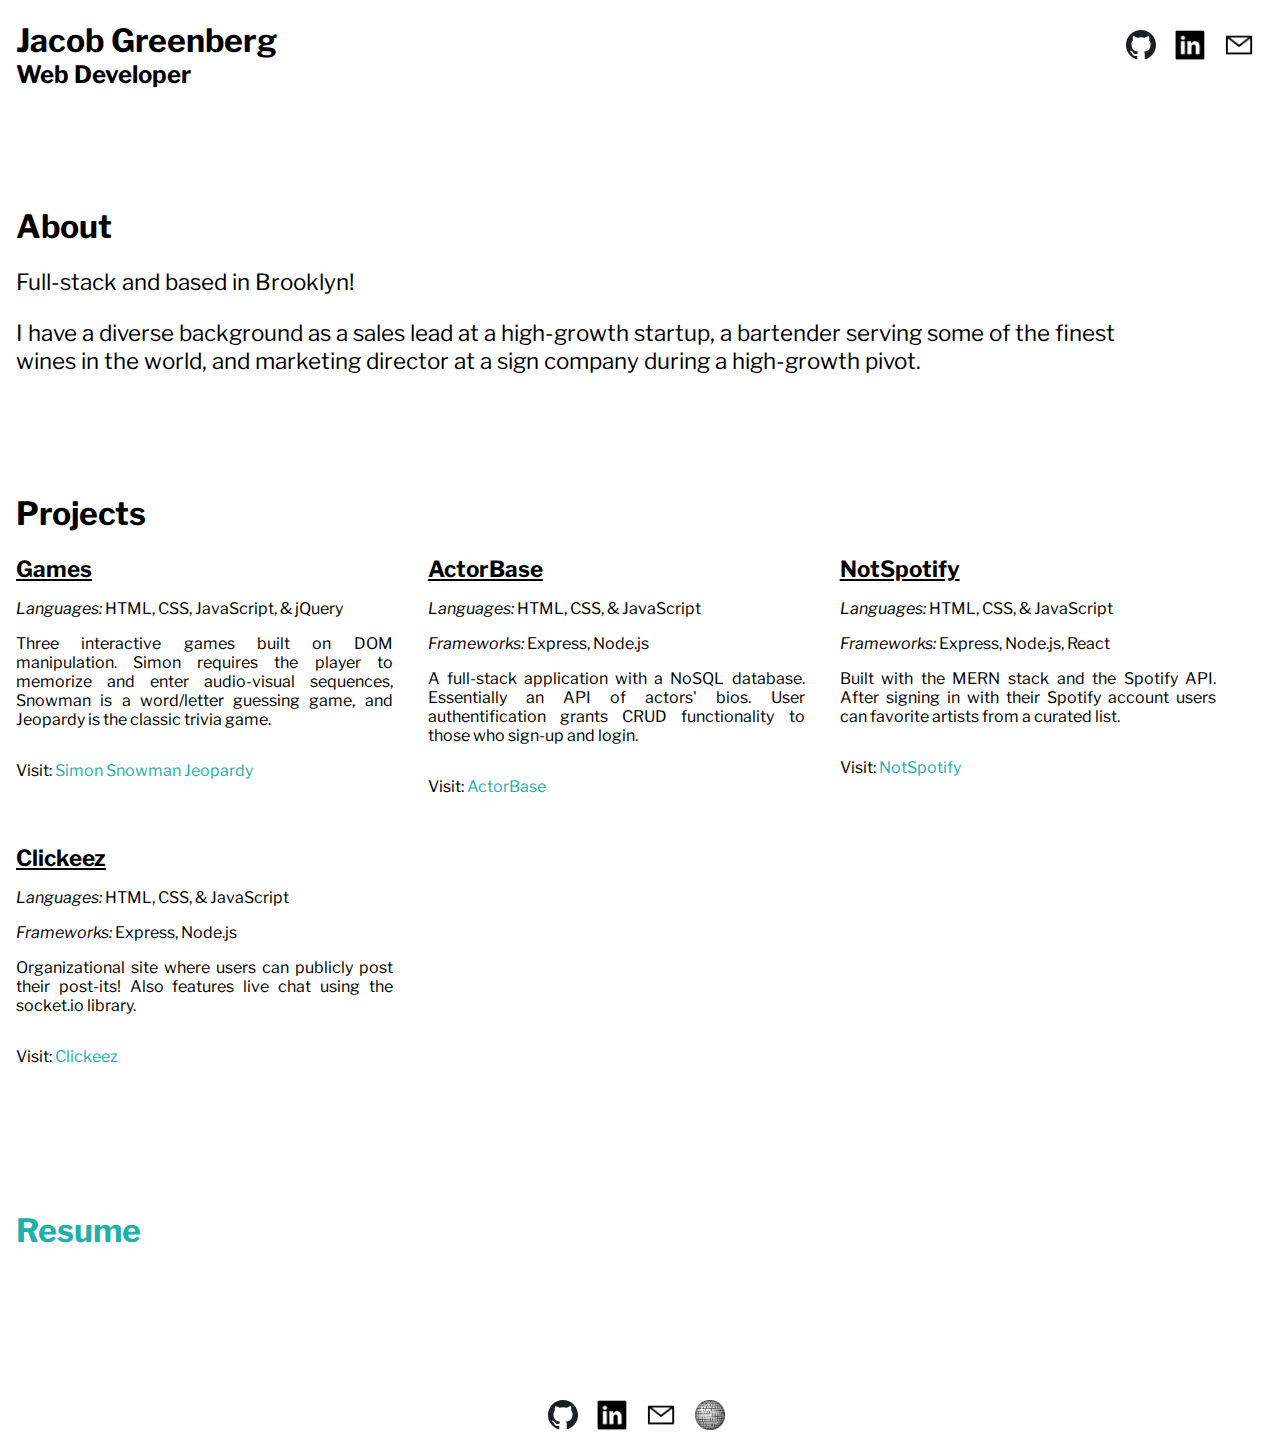
<file: index.html>
<!DOCTYPE html>
<html lang="en">
<head>
    <meta charset="UTF-8">
    <meta http-equiv="X-UA-Compatible" content="IE=edge">
    <meta name="viewport" content="width=device-width, initial-scale=1.0">
    <title>Jacob Greenberg</title>
    <link rel="stylesheet" href="style.css">
    <script src="https://code.jquery.com/jquery-3.6.0.min.js" integrity="sha256-/xUj+3OJU5yExlq6GSYGSHk7tPXikynS7ogEvDej/m4=" crossorigin="anonymous"></script>
    <script src="script.js"></script>
</head>
<body>
    <h1 class="header">Jacob Greenberg</h1>
    <h2>Web Developer</h2>
    <br>
    <br>
    <br>
    <br>
    <h1>About</h1>
    <p class="about-body">Full-stack and based in Brooklyn!<p>
    <p class="about-body">I have a diverse background as a sales lead at a high-growth startup, a bartender serving some of the finest wines in the world, and marketing director at a sign company during a high-growth pivot.</p>
    <br>
    <br>
    <br>
    <br>
   <h1>Projects</h1>
   <div class="project-container">
        <div class="project">
            <h3 class="title">Games</h3>
            <p><span>Languages:</span> HTML, CSS, JavaScript, & jQuery</p>
            <p class="description">Three interactive games built on DOM manipulation.  Simon requires the player to memorize and enter audio-visual sequences, Snowman is a word/letter guessing game, and Jeopardy is the classic trivia game.</p>
            <p class="live-site">Visit: </p>
            <a href="https://jacobtgreenberg.github.io/simon/index" target="_blank">Simon</a>
            <a href="https://jacobtgreenberg.github.io/snowman/index" target="_blank">Snowman</a>
            <a href="https://jacobtgreenberg.github.io/jeopardy/index" target="_blank">Jeopardy</a>
        </div>
        <div class="project second">
            <h3 class="title">ActorBase</h3>
            <p><span>Languages:</span>  HTML, CSS, & JavaScript</p>
            <p><span>Frameworks:</span> Express, Node.js</p>
            <p class="description">A full-stack application with a NoSQL database.  Essentially an API of actors' bios.  User authentification grants CRUD functionality to those who sign-up and login.</p>
            <p class="live-site">Visit:</p>
            <a href="https://calm-refuge-29219.herokuapp.com/actors" target="_blank">ActorBase</a>
        </div>
        <div class="project third">
            <h3 class="title">NotSpotify</h3>
            <p><span>Languages:</span> HTML, CSS, & JavaScript</p>
            <p><span>Frameworks:</span> Express, Node.js, React</p>
            <p class="description">Built with the MERN stack and the Spotify API.  After signing in with their Spotify account users can favorite artists from a curated list.</p>
            <p class="live-site">Visit:</p>
            <a href="https://murmuring-basin-75117.herokuapp.com/login" target="_blank">NotSpotify</a>
            
        </div>
        <div class="project second">
            <h3 class="title">Clickeez</h3>
            <p><span>Languages:</span> HTML, CSS, & JavaScript</p>
            <p><span>Frameworks:</span> Express, Node.js</p>
            <p class="description">Organizational site where users can publicly post their post-its!  Also features live chat using the socket.io library.</p>
            <p class="live-site">Visit:</p>
            <a href="https://serene-sands-69560.herokuapp.com/users" target="_blank">Clickeez</a>
        </div>
        <br>
        <br><br><br><br>
        <h1 ><a href="updated.pdf" target="_blank">Resume</a><//h1>
        
    </div>
    <div class="images">
        <a href="https://github.com/jacobtgreenberg" target="_blank"><img src="octocon.svg"></a>
        <a href="https://www.linkedin.com/in/jacobtgreenberg/" target="_blank"><img src="LinkedIN-512.webp"></a>
        <a href="mailto:jacobtgreenberg@gmail.com?subject=Hello!"><img src="email.webp"/></a>
        <img id="disco" src="Disco-ball.png"/>
    </div>
    <div class="nav">
        <a href="https://github.com/jacobtgreenberg" target="_blank"><img src="octocon.svg"></a>
        <a href="https://www.linkedin.com/in/jacobtgreenberg/" target="_blank"><img src="LinkedIN-512.webp"></a>
        <a href="mailto:jacobtgreenberg@gmail.com?subject=Hello!"><img src="email.webp"/></a>
    </div>
    
</body>
</html>
</file>
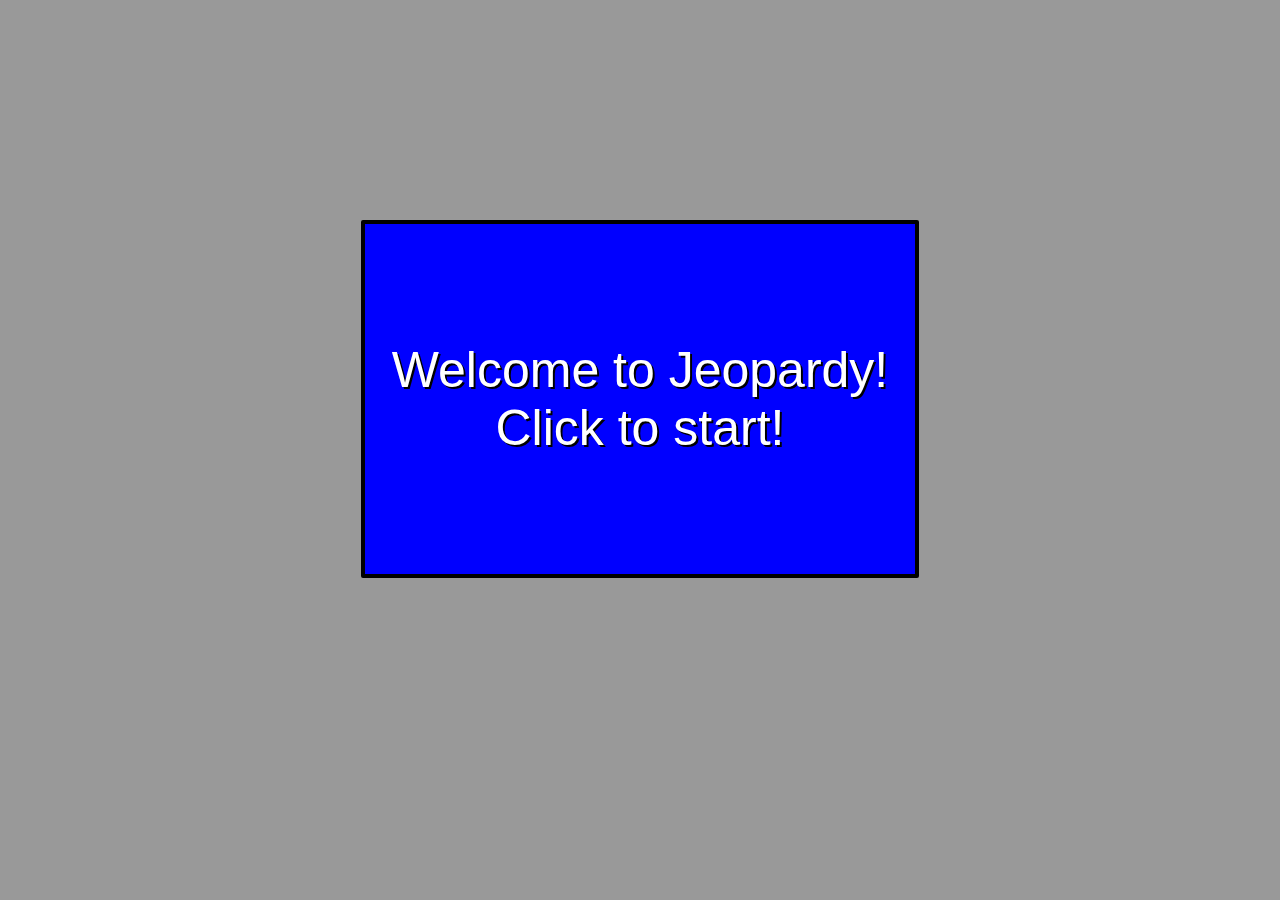
<file: jeopardy/index.html>
<!DOCTYPE html>
<html lang="en">
<head>
    <meta charset="UTF-8">
    <meta name="viewport" content="width=device-width, initial-scale=1.0">
    <title>Document</title>
    <link rel="stylesheet" href="style.css">
    <script src="https://code.jquery.com/jquery-3.5.1.min.js" integrity="sha256-9/aliU8dGd2tb6OSsuzixeV4y/faTqgFtohetphbbj0=" crossorigin="anonymous"></script>
    <script src="app.js"></script>
</head>
<body>
    <div class="padding"></div>
    <div class="container"></div>
    <div class="modal">
        <div class="text_box"></div>
    </div>
    <div id="opening">
        <div id="opentext">Welcome to Jeopardy!<br> Click to start!</div>
    </div>
    <div class="score square title">0</div>
    
</body>
</html>
</file>
<file: simon/index.html>
<!DOCTYPE html>
<html lang="en">
<head>
    <meta charset="UTF-8">
    <meta name="viewport" content="width=device-width, initial-scale=1.0">
    <title>Simon</title>
    <link rel="stylesheet" href="style.css">
    <script src="https://code.jquery.com/jquery-3.5.1.min.js" integrity="sha256-9/aliU8dGd2tb6OSsuzixeV4y/faTqgFtohetphbbj0=" crossorigin="anonymous"></script>
    <script src="app.js"></script>
</head>
<body>

    <div id ="container">
        <div>
            <div class="red square"></div>
            <div class="blue square"></div>
        </div>
        <div>
            <div class="yellow square"></div>
            <div class="green square"></div>
        </div>
    </div>
    <div id="scontainer">
        <div class="score"></div>
        <div id="hi_score"></div>
    </div>
    <div class="footer">
    <p class="freestyle">freestyle mode</p>
    </div>
</body>
    <!-- all audio from freesound.org -->
    <audio id="ding">
        <source src="./sound/ding.wav">
    </audio>
    <audio id="ping">
        <source src="./sound/ping3.wav">
    </audio>
    <audio id="beep">
        <source src="./sound/beep.wav">
    </audio>
    <audio id="bleep">
        <source src="./sound/bleep2.wav">
    </audio>
    <audio id="wrong">
        <source src="./sound/wrong.wav">
    </audio>
</html>
</file>
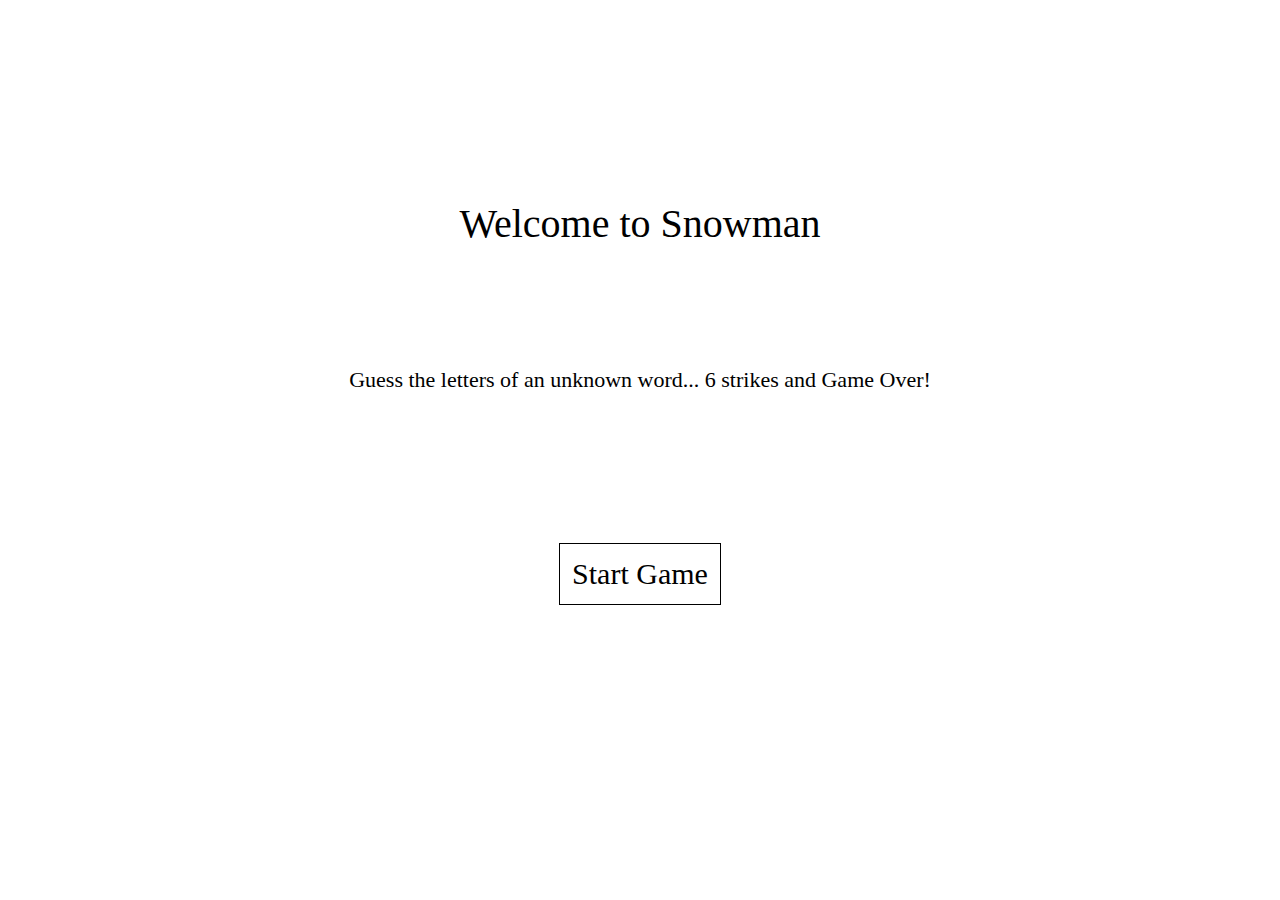
<file: snowman/index.html>
<!DOCTYPE html>
<html lang="en">
<head>
    <meta charset="UTF-8">
    <meta name="viewport" content="width=device-width, initial-scale=1.0">
    <title>Snowman</title>
    <link rel="stylesheet" href="style.css">
    <script src="https://code.jquery.com/jquery-3.5.1.min.js" integrity="sha256-9/aliU8dGd2tb6OSsuzixeV4y/faTqgFtohetphbbj0=" crossorigin="anonymous"></script>
    <script src="app.js"></script>
</head>
<body>
    <p id="welcome">Welcome to Snowman</p>
    <p id="rules">Guess the letters of an unknown word... 6 strikes and Game Over!</p>
    <div id="start_game">Start Game</div>
</body>
</html>
</file>
<file: style.css>
@import url('https://fonts.googleapis.com/css2?family=Libre+Franklin:wght@500&display=swap');

body {
    font-family: "Libre Franklin";
    margin-left: 1em;
}

.header {
    margin-bottom: 0;
}

h2 {
    margin-top: 0;
}

h3, h4 {
    margin-top: 0;
    margin-bottom: 0;
}

.project {
    width: 30%;
    display: inline-block;
    margin-right: 2em;
    margin-bottom: 2em;
    vertical-align: top;
}

.third {
    margin-right: 0;
}



.filler, .content {
    display: inline-block;
}

.title {
    font-size: 1.4em;
    text-decoration: underline;
}

.description {
    text-align: justify;
}

.thing {
    color: lightblue;
    height: 30%;
    width: 30%;
}

.about-body {
    font-size: 1.4em;
    width: 90%;
}

.check {
    font-size: 1.4em;
}

.live-site {
    display: inline-block;
}

a, a:visited {
    color: lightseagreen;
    text-decoration: none;
}

a:hover {
    text-decoration: underline;
}

span {
    font-style: italic;
}

img {
    width: 30px;
    margin-right: 1em;
  
}

img:hover {
    cursor: pointer;
}

.images {
   text-align: center;
}

.project-container {
    margin-bottom: 150px;
}

.nav {
    position: absolute;
    top: 30px;
    right: 10px;
}

.nav img {
    width: 30px;
}

@media only screen and (max-width: 900px) {
    .project {
        width: 45%;
    }
    .third {
        margin-right: 2em;
    }

    .second {
        margin-right: 0;
    }
}

@media only screen and (max-width: 700px) {
    .project {
        width: 95%;
        display: block;
    }

    .about-body {
        width: 95%;
    }
}

@media only screen and (max-width: 500px) {
   .nav {
       display: none;
   }
}
</file>
<file: jeopardy/style.css>
* {
    font-family: helvetica;
}

body {
    /* background-color: #b8c6db; */
    background-image: url("https://cesar.esa.int/upload/201902/costelacion.png");
}

ul {
    list-style: none;
    padding: 0;
    margin: 0 0 0 0;
}



li {
    text-align: center;
    padding: 0;
}

.square {
    text-align:center;
    width:180px;
    height: 100px;
    border: 2px solid black;
    line-height: 100px;
    /* margin: 3px 3px 3px 4px; */
    /* margin: 0 20px 0 0;
    margin-right: 20px; */
    background-color: blue;
    color: #FFCC00;
    font-size: 65px;
    font-weight: bold;
    /* border-radius: 4%; */
    margin-bottom: 1px;
    text-shadow: 3px 3px #000000;

}



.title {
    color: white;
    font-size: 30px;
    margin-top: 2px;
    text-shadow: 2px 2px #000000;
}

.column {
    display:inline-block;
    /* border: 1px solid black; */
    width: 183px;
}

#vacationspots {
    display: flex;
    flex-direction: column;
    justify-content: center;
    line-height: 28px;
    
    
}

#miscellaneous {
    font-size: 18px;
}

.container {
    display: none;
    width: 915px;
    border: 2px solid black;
    border-right: 3px solid black;
    border-left: 3px solid black;
    border-bottom: 2px solid black;
    /* margin-top: 80px; */
    margin: 50px auto;
    background-color:black;
    /* border-radius: 1%; */
}

.container:hover{
    cursor: pointer;
}

.title:hover {
    cursor: default;
}

.stop:hover{
    cursor: default;
}

.padding {
    height: 20px;
}

.score {
    display: none;
    margin: auto;
    font-size: 50px;
    border: 5px solid black;
    
}


.modal, #opening {
	background-color: rgba(0,0,0,0.4);
	position: fixed;
	top: 0;
	left: 0;
	height: 100%;
	width: 100%;
	z-index: 1;
	/*This puts our modal in front of the body (which has a default z-index setting of `0`*/
	overflow: auto;
    /*If overflow is clipped, a scroll-bar should be added to see the rest of the content*/
    display: none;
}

#opening {
    display: block;
}

#opening:hover {
    cursor: pointer;
}

.text_box, #opentext {
    background-color: blue;
    color: white;
    text-shadow: 2px 2px #000000;
    font-size: 25px;
	height: 350px;
	width: 550px;
    border-radius: 2px;
    margin: 220px auto;
    text-align: center;
    border: 4px solid black;
    
}

#opentext {
    font-size: 50px;
    display: flex;
    flex-direction: column;
    justify-content: center;
}


.result {
    display: flex;
    flex-direction: column;
    justify-content: center;
}

.result:hover {
    cursor: pointer;
}

.question {
    text-align: center;
    padding-top: 25px;
}

.qList {
    margin-top: 10px;
}

.qList li {
    padding-top: 30px;
}

.qList li:hover {
    cursor: pointer;
}
</file>
<file: simon/style.css>
body {
    background: black;
}

#container {
    height: 410px;
    width: 410px;
    margin: auto;
    margin-top: 160px;
}

#scontainer {
    margin: auto;
    margin-top: 30px;
    width: 410px;
    display: flex;
    justify-content: space-between;
}

.square {
    height: 200px;
    width: 200px;
    display: inline-block;
}

.square:hover {
    cursor: pointer;
}

.score, #hi_score {
    color: white;
    font-size: 120px;
}

.red {
    background-color: red;
}

.blue {
    background-color: blue;
}

.green {
    background-color: green;
}

.yellow {
    background-color: yellow;
}

.redLit {
    background-color: #fca19a
}

.blueLit {
    background-color: #77f8fc;
}

.yellowLit {
    background-color: #fffeb8;
}

.greenLit {
    background-color: #c3ffb8;
}

.footer {
    position: absolute;
    bottom: 0;
    width: 100%;
}

.freestyle {
    text-align: center;
    padding-bottom: 60px;
    color: black;
    display: block;
}

.freestyle:hover {
    color: white;
    cursor: pointer;
}

.fscore {
    color: black;
}

.fscore:hover {
    color: white;
    cursor: pointer;
}
</file>
<file: snowman/style.css>
p {
    text-align: center;
}

#welcome {
    margin-top: 200px;
    font-size: 40px;
}

#rules {
    margin-top: 120px;
    font-size: 22px;
}

#start_game {
    height:60px;
    width: 160px;
    font-size: 30px;
    margin: auto;
    margin-top: 150px;
    text-align: center;
    line-height: 60px;
    border: 1px solid black;
}

#start_game:hover {
    cursor: pointer;
}

#alpha {
    height: 280px;
    width: 500px; 
    margin: auto;
    margin-top: 100px;
}

.omega {
    height: 40px;
    width: 40px;
    border: 1px solid black;
    text-align: center;
    margin: 10px 10px 10px 10px;
    line-height: 40px;
    font-size: 30px;
    display: inline-block;
}

.current {
    height: 40px;
    width: 40px;
    border-bottom: 1px solid black;
    margin-top: 8px;
    margin-right: 16px;
    text-align: center;
    line-height: 40px;
    font-size: 28px;
    color: white;
}

.omega:hover, .replay {
    cursor: pointer;
}

.temp:hover {
    cursor: default;
}

#container{
    display: flex;
    margin: auto;
    margin-top: 200px;
    justify-content: center;
    height: 60px;
    width: 100%;
}

#chances {
    height: 30px;
    width: 100%;
    font-size: 20px;
    margin: auto;
    margin-top: 0;
    text-align: center;
    line-height: 30px;
}

.replay {
    height:50px;
    width: 130px;
    margin: auto;
    margin-top: 30px;
    text-align: center;
    line-height: 50px;
    border: 1px solid black;
    font-size: 25px;
}
</file>
